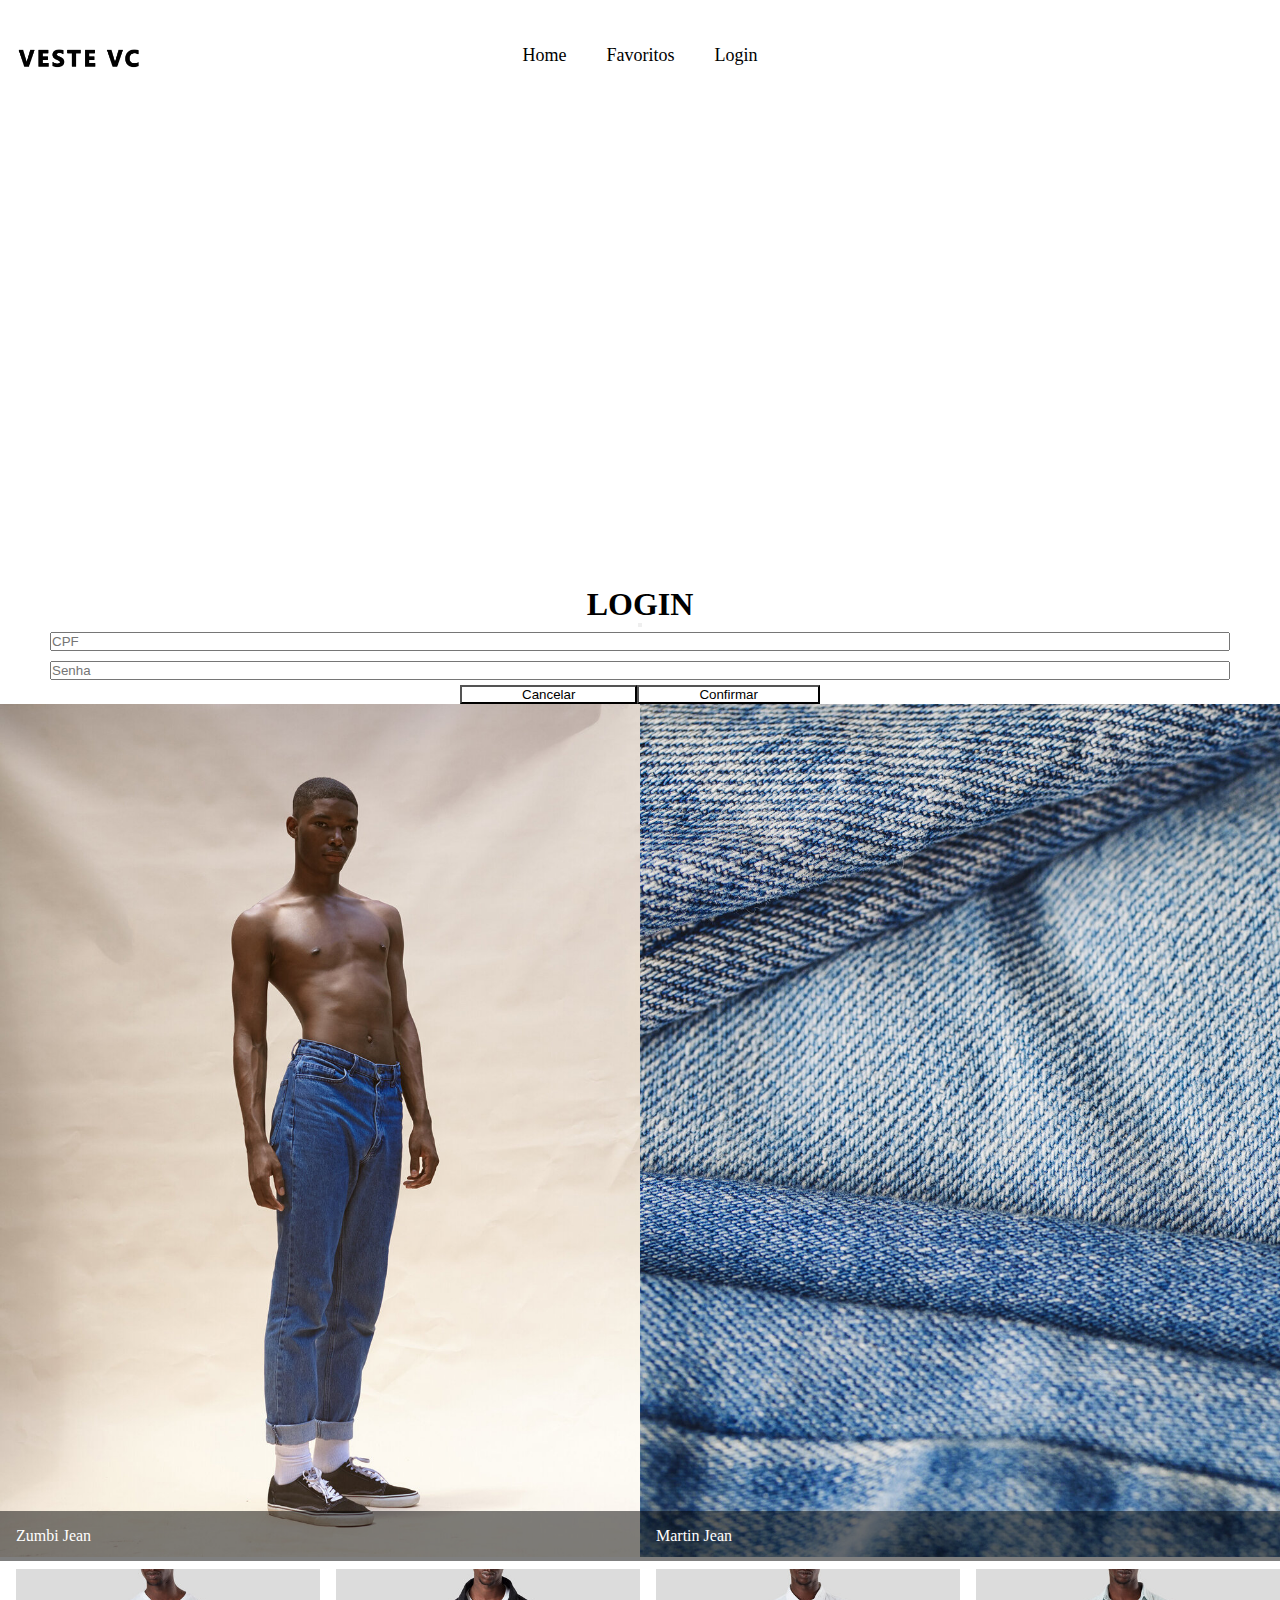
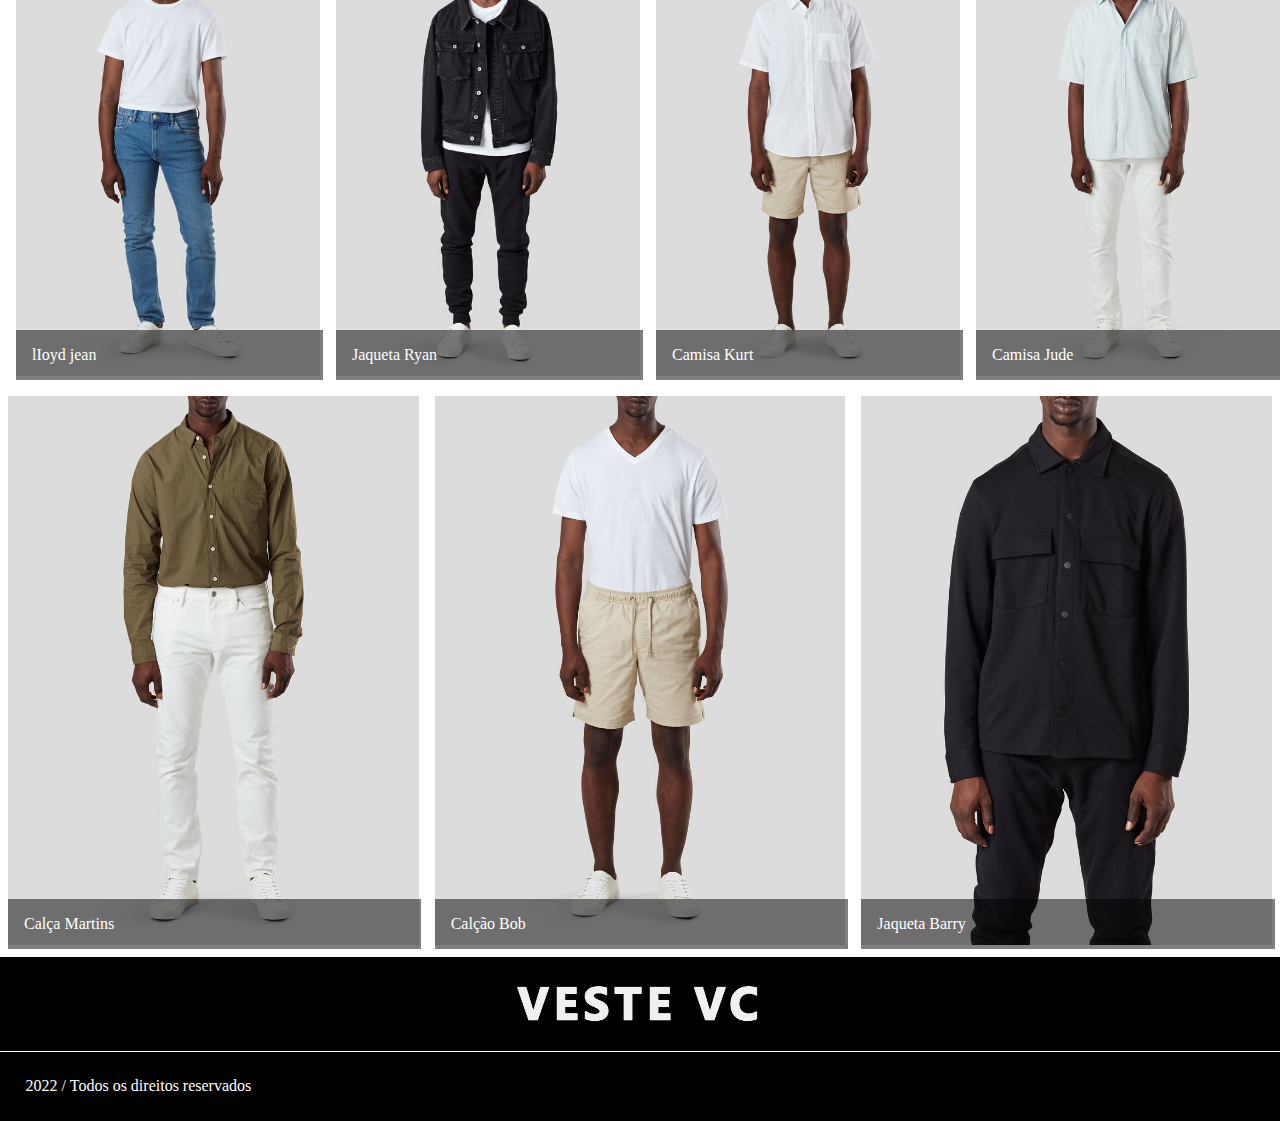
<file: index.html>
<!DOCTYPE html>
<html lang="Pt-br">

<head>
    <meta charset="UTF-8">
    <meta http-equiv="X-UA-Compatible" content="IE=edge">
    <meta name="viewport" content="width=device-width, initial-scale=1.0">
    <title>Document</title>
    <link rel="stylesheet" href="./css/style.css">
</head>

<body>
    <header>
        <img src="./img/veste-black.png" alt="Logo da Pagina">
        <div class="menu">
            <ul>
                <li><a href="#">Home</a></li>
                <li><a href="./favoritos.html">Favoritos</a></li>
                <li><a href="" type="button" class="Login" data-bs-toggle="modal"
                        data-bs-target="#staticBackdrop">Login</a></li>
            </ul>
        </div>
        <div class="modal fade" id="staticBackdrop" data-bs-backdrop="static" data-bs-keyboard="false" tabindex="-1"
            aria-labelledby="staticBackdropLabel" aria-hidden="true">
            <div class="modal-dialog">
                <div class="modal-content">
                    <div class="modal-header">
                        <h1 class="modal-title fs-5" id="staticBackdropLabel">LOGIN</h1>
                        <button type="button" class="btn-close" data-bs-dismiss="modal" aria-label="Close"></button>
                    </div>
                    <div class="modal-body">
                        <input type="text" name="cpf" id="cpf" placeholder="CPF">
                        <input type="text" name="senha" id="senha" placeholder="Senha">
                    </div>
                    <div class="modal-footer">
                        <button type="button" class="btn btn-secondary" data-bs-dismiss="modal">Cancelar</button>
                        <button type="button" class="btn btn-primary">Confirmar</button>
                    </div>
                </div>
            </div>
        </div>
    </header>
    <main>
        <div class="photos-one-session">
            <div class="zumbi-jean">
                <img src="./produtos/Zumbi Jean.jpg" alt="">
                <div class="icons-one-session">
                    <p>Zumbi Jean</p>
                </div>
            </div>
            <div class="martin-jean">
                <img src="./produtos//Martin Jean.jpg" alt="">
                <div class="icons-one-session">
                    <p>Martin Jean</p>
                </div>
            </div>
        </div>
        <div class="photos-two-session">
            <div class="lioyd-jean">
                <img src="./produtos/Lloyd Jean.jpg" alt="">
                <div class="icons-two-session">
                    <p>lIoyd jean</p>
                </div>
            </div>
            <div class="jaqueta-ryan">
                <img src="./produtos/Camisa Ryan.jpg" alt="">
                <div class="icons-two-session">
                    <p>Jaqueta Ryan</p>
                </div>
            </div>
            <div class="camisa-kurt">
                <img src="./produtos/Camisa Kurt.jpg" alt="">
                <div class="icons-two-session">
                    <p>Camisa Kurt</p>
                </div>
            </div>
            <div class="camisa-jude">
                <img src="./produtos/Camisa Jude.jpg" alt="">
                <div class="icons-two-session">
                    <p>Camisa Jude</p>
                </div>
            </div>
        </div>
        <div class="photos-three-session">
            <div class="calca-martins">
                <img src="./produtos/Calça Mantis.jpg" alt="">
                <div class="icons-three-session">
                    <p>Calça Martins</p>
                </div>
            </div>
            <div class="calcao-bob">
                <img src="./produtos/Calção Bob.jpg" alt="">
                <div class="icons-three-session">
                    <p>Calção Bob</p>
                </div>
            </div>
            <div class="jaqueta-barry">
                <img src="./produtos/Jaqueta Barry.jpg" alt="">
                <div class="icons-three-session">
                    <p>Jaqueta Barry</p>
                </div>
            </div>
        </div>
    </main>
    <footer>
        <div class="footer">
            <img src="./img/veste-white.png" alt="">
        </div>
        <div class="reserverd-rights">
            <p>2022 / Todos os direitos reservados</p>
        </div>
    </footer>
    <link href="https://cdn.jsdelivr.net/npm/bootstrap@5.3.0-alpha1/dist/css/bootstrap.min.css" rel="stylesheet"
        integrity="sha384-GLhlTQ8iRABdZLl6O3oVMWSktQOp6b7In1Zl3/Jr59b6EGGoI1aFkw7cmDA6j6gD" crossorigin="anonymous">
    <script src="https://cdn.jsdelivr.net/npm/bootstrap@5.3.0-alpha1/dist/js/bootstrap.bundle.min.js"
        integrity="sha384-w76AqPfDkMBDXo30jS1Sgez6pr3x5MlQ1ZAGC+nuZB+EYdgRZgiwxhTBTkF7CXvN"
        crossorigin="anonymous"></script>
</body>

</html>
</file>
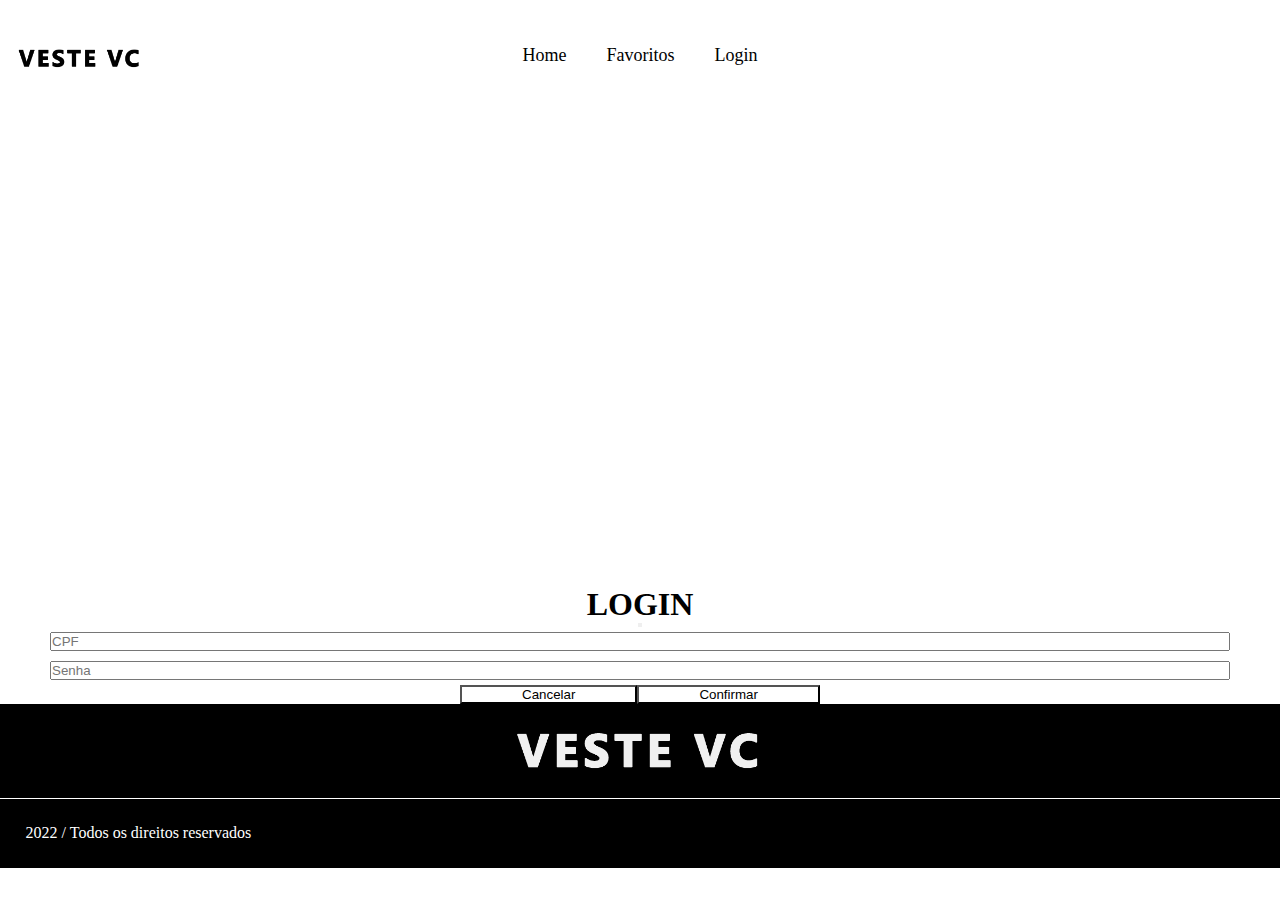
<file: favoritos.html>
<!DOCTYPE html>
<html lang="Pt-br">

<head>
    <meta charset="UTF-8">
    <meta http-equiv="X-UA-Compatible" content="IE=edge">
    <meta name="viewport" content="width=device-width, initial-scale=1.0">
    <title>Document</title>
    <link rel="stylesheet" href="./css/style.css">
</head>
<body>
    <header>
        <img src="./img/veste-black.png" alt="Logo da Pagina">
        <div class="menu">
            <ul>
                <li><a href="./index.html">Home</a></li>
                <li><a href="#">Favoritos</a></li>
                <li><a href="" type="button" class="Login" data-bs-toggle="modal"
                        data-bs-target="#staticBackdrop">Login</a></li>
            </ul>
        </div>
        <div class="modal fade" id="staticBackdrop" data-bs-backdrop="static" data-bs-keyboard="false" tabindex="-1"
            aria-labelledby="staticBackdropLabel" aria-hidden="true">
            <div class="modal-dialog">
                <div class="modal-content">
                    <div class="modal-header">
                        <h1 class="modal-title fs-5" id="staticBackdropLabel">LOGIN</h1>
                        <button type="button" class="btn-close" data-bs-dismiss="modal" aria-label="Close"></button>
                    </div>
                    <div class="modal-body">
                        <input type="text" name="cpf" id="cpf" placeholder="CPF">
                        <input type="text" name="senha" id="senha" placeholder="Senha">
                    </div>
                    <div class="modal-footer">
                        <button type="button" class="btn btn-secondary" data-bs-dismiss="modal">Cancelar</button>
                        <button type="button" class="btn btn-primary">Confirmar</button>
                    </div>
                </div>
            </div>
        </div>
    </header>
    <main>

    </main>
    <footer>
        <div class="footer">
            <img src="./img/veste-white.png" alt="">
        </div>
        <div class="reserverd-rights">
            <p>2022 / Todos os direitos reservados</p>
        </div>
    </footer>
    <link href="https://cdn.jsdelivr.net/npm/bootstrap@5.3.0-alpha1/dist/css/bootstrap.min.css" rel="stylesheet"
        integrity="sha384-GLhlTQ8iRABdZLl6O3oVMWSktQOp6b7In1Zl3/Jr59b6EGGoI1aFkw7cmDA6j6gD" crossorigin="anonymous">
    <script src="https://cdn.jsdelivr.net/npm/bootstrap@5.3.0-alpha1/dist/js/bootstrap.bundle.min.js"
        integrity="sha384-w76AqPfDkMBDXo30jS1Sgez6pr3x5MlQ1ZAGC+nuZB+EYdgRZgiwxhTBTkF7CXvN"
        crossorigin="anonymous"></script>
</body>

</html>
</file>
<file: css/style.css>
* {
    margin: 0;
    padding: 0;
    box-sizing: border-box;
}

/* Mexendo na barra header onde fica o menu e a logo do VESTE VC*/

header img{
    position: relative;
    width: 10%;
    top: 3rem;
    left: 1rem;
}
.menu {
    position:relative;
    display: flex;
    width: auto;
    justify-content: center;
    
}

.menu ul {
    display: flex;
    width: auto;
    font-size:large;
    list-style: none;
    align-items: center;
}

.menu li a {
    display: flex;
    margin: 1.25rem;
    text-decoration: none;
    color: #000000;
}

/*Modal*/

.modal-content {
    margin: 500px 0px 0px 0px;
}

.modal-header {
    display: flex;
    flex-direction: column;
    align-items: center;
    justify-content: center;
}

.modal-body {
    display: flex;
    flex-direction: column;
}

.modal-body input {
    margin: 5px 50px 5px 50px;
}

.modal-footer {
    display: flex;
    align-items: center;
    justify-content: center;
    margin: auto;
    padding: 0px 0px 0px 0px;
    color: black;
}

.modal-footer button {
    padding: 0px 60px 0px 60px;
    color: #000000;
    background-color: #FFFFFF;
}

.modal-footer button:hover {
    padding: 0px 60px 0px 60px;
    color: #FFFFFF;
    background-color: #000000;
}

/* _____________________________________________________________________________*/
 
/* Imagens Mais Botoes de Like e Deslike*/

.photos-one-session {
    position: relative;
    display: flex;
}
.photos-one-session img{
    width: 100%;
}
.icons-one-session {
    position: absolute;
    display: flex;
    justify-content: space-between;
    float: left;
    bottom: 0;
    width: 50%;
    padding: 1rem 1rem 1rem 1rem;
    color: rgba(255, 255, 255, 100);
    background: rgba(0, 0, 0, 0.5);
}

/*photo-two-session*/

.photos-two-session {
    position: relative;
    display: flex;
}
.photos-two-session img{
    width: 100%;
    padding: .5rem .5rem .5rem .5rem;
    margin: 0rem .5rem 0rem .5rem;
}

.icons-two-session   {
    display: flex;
    position: absolute;
    bottom: 0;
    width: 24%;
    margin: 0rem 0rem .5rem 1rem;
    padding: 1rem 1rem 1rem 1rem;
    color: rgba(255, 255, 255, 100);
    background: rgba(0, 0, 0, 0.5);
}

/*photo-three-session*/
.photos-three-session {
    position: relative;
    display: flex;
}
.photos-three-session img{
    width: 100%;
    padding: 0.5rem;
}
.icons-three-session {
    display: flex;
    position: absolute;
    bottom: 0;
    width: 32.3%;
    margin: 0rem 0rem .5rem .5rem;
    padding: 1rem 1rem 1rem 1rem;
    color: rgba(255, 255, 255, 100);
    background: rgba(0, 0, 0, 0.5);
}

/*footer page*/

.footer {
    display: flex;
    justify-content: center;
    border-bottom: 1px solid #FFFFFF;
    color:#FFFFFF;
    background-color: #000000;
}
.footer img{
    width: 20%;
    margin: 2%;
}
 .reserverd-rights {
    color:#FFFFFF;
    background-color: #000000;
    padding: 2%;
}
</file>
